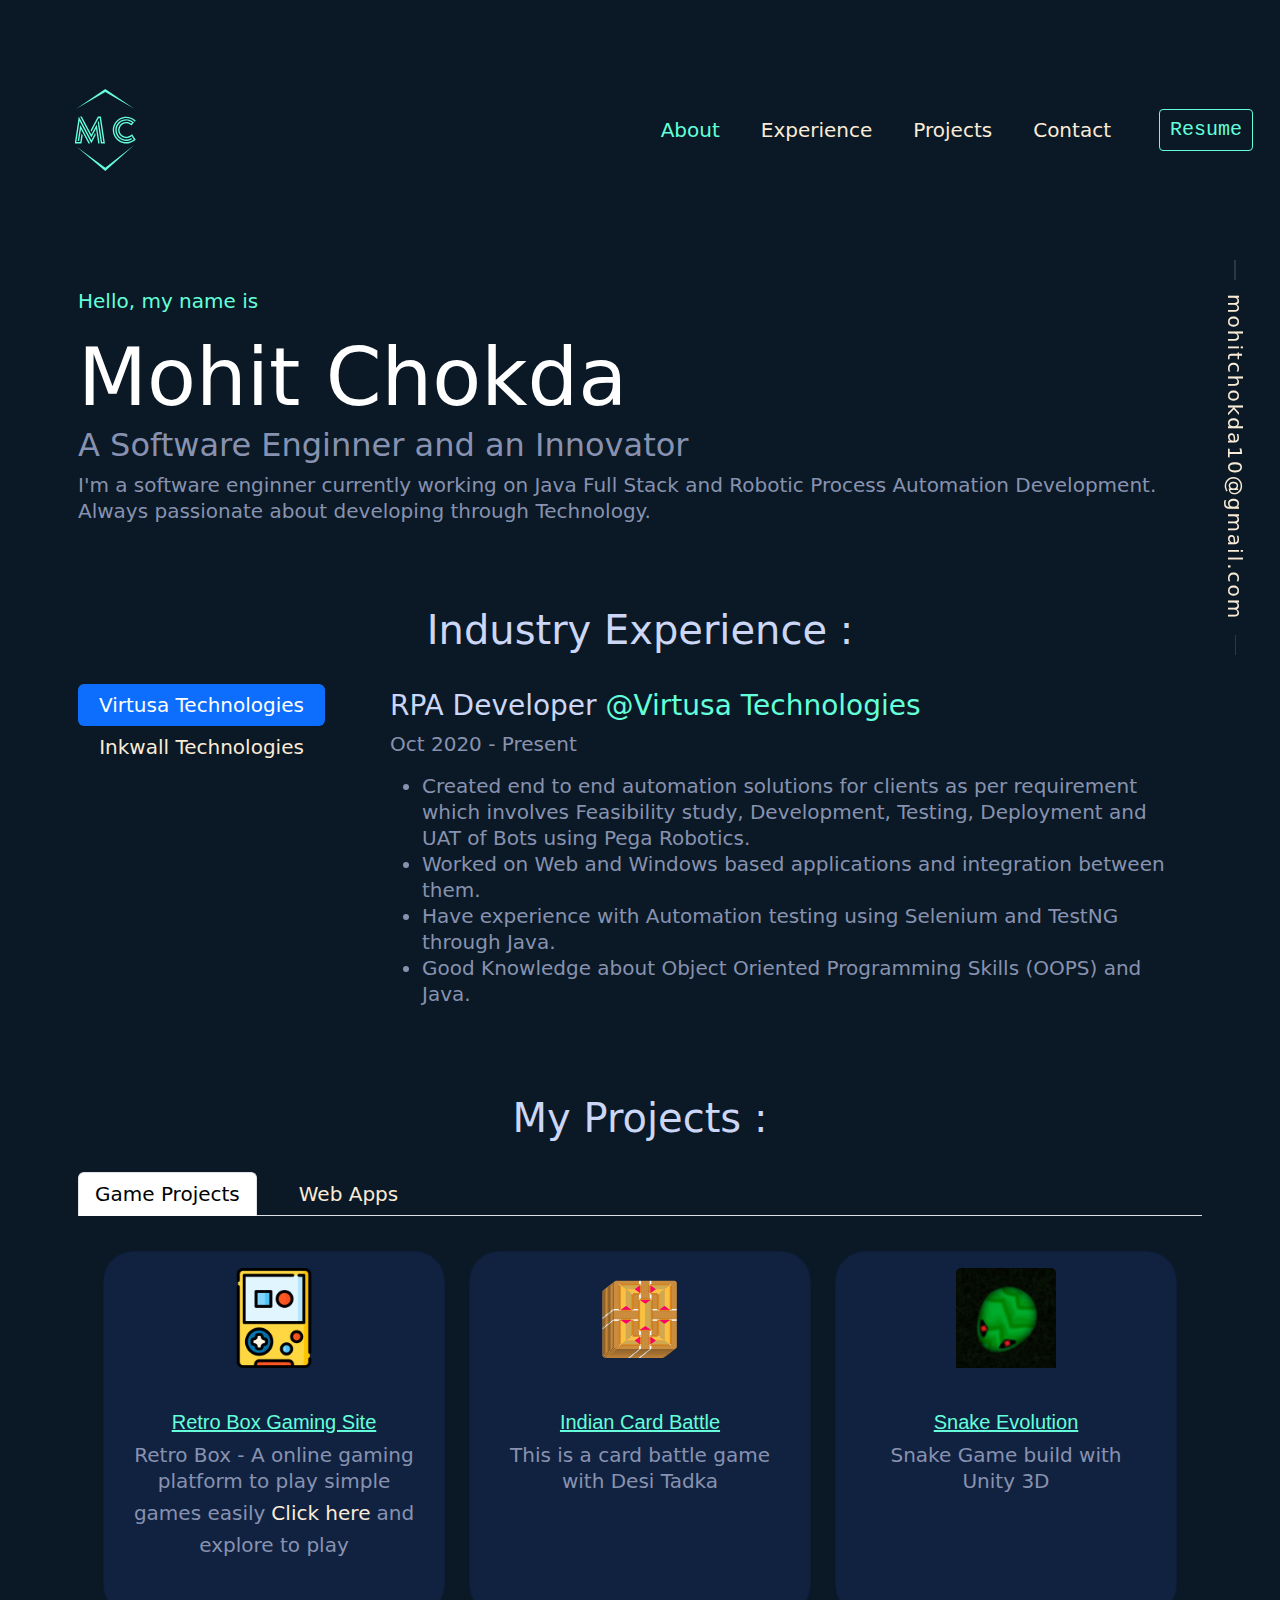
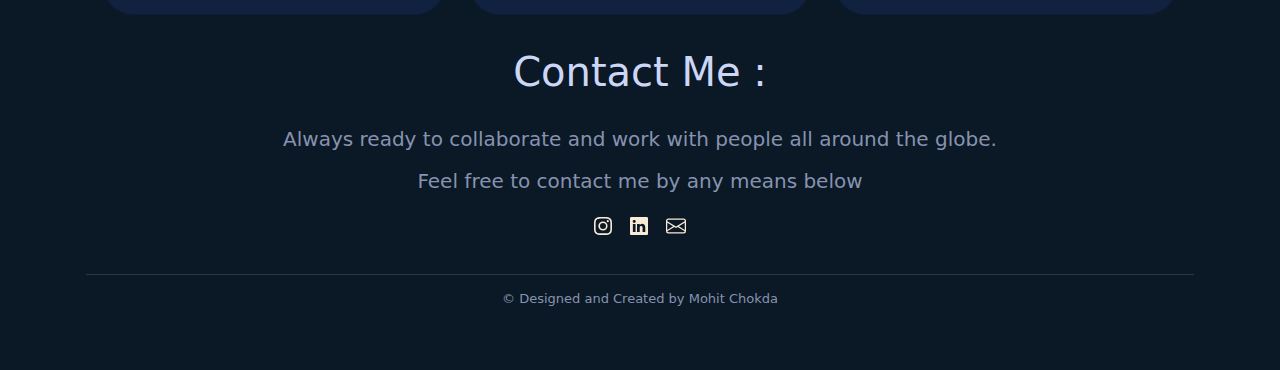
<file: index.html>
<html>
  <head>
    <title>Mohit Chokda</title>
     <!-- Latest compiled and minified CSS -->
      <meta name="viewport" content="width=device-width, initial-scale=1">
      <link href="https://cdn.jsdelivr.net/npm/bootstrap@5.3.3/dist/css/bootstrap.min.css" rel="stylesheet" integrity="sha384-QWTKZyjpPEjISv5WaRU9OFeRpok6YctnYmDr5pNlyT2bRjXh0JMhjY6hW+ALEwIH" crossorigin="anonymous">
      <!--<script src="https://cdn.jsdelivr.net/npm/@popperjs/core@2.11.8/dist/umd/popper.min.js" integrity="sha384-I7E8VVD/ismYTF4hNIPjVp/Zjvgyol6VFvRkX/vR+Vc4jQkC+hVqc2pM8ODewa9r" crossorigin="anonymous"></script> -->
      <link rel="stylesheet" type="text/css" href="/MyAssets/Css/mystyles.css">
  </head>
  <body>
    <!--BootStrap Scripts-->
    <script src="https://cdn.jsdelivr.net/npm/bootstrap@5.3.3/dist/js/bootstrap.min.js" integrity="sha384-0pUGZvbkm6XF6gxjEnlmuGrJXVbNuzT9qBBavbLwCsOGabYfZo0T0to5eqruptLy" crossorigin="anonymous"></script>
    
    <!--Navigation Bar-->
    <header>
      <nav style="background-color: #0a1925;" class="navbar navbar-expand-lg">
        <div class="container-fluid">
          <a class="navbar-brand" href="#">
            <div style="transform: scale(0.35);">
              <svg width="174.55223880597015" height="233.9" viewBox="0 0 200 268" class="css-1j8o68f">
                <defs id="SvgjsDefs2175"></defs><g id="SvgjsG2176" featurekey="rootContainer" transform="matrix(1,0,0,1,0,0)" fill="#64ffda">
                  <path xmlns="http://www.w3.org/2000/svg" fill-rule="evenodd" d="M5,65 L100,0 L195, 65 L100, 10 z M5,188 L100,268 L195,183 L100, 258 z"></path></g>
                  <g id="SvgjsG2177" featurekey="nameFeature-0" transform="matrix(3.152336495181769,0,0,3.152336495181769,-0.0000030063023521249475,52.2980584036763)" fill="#64ffda">
                    <path d="M5.64 11.96 l11.6 21.8 l4.84 -8.96 l2.32 15.2 l1.44 0 l-3 -19.68 l-5.6 10.36 l-9.96 -18.72 l-1.64 0 z M18.4 22.72 l-1.88 3.48 l0.84 1.52 l2.64 -5 l3.52 -6.56 l0.12 -0.28 l1.32 -2.44 l0.96 0 l0.12 0.96 l3 19.52 l0.68 4.6 l-1.32 0 l-3.04 -19.8 l-0.36 -2.4 l-1.12 2.12 l3.2 20.96 l-0.04 0 l0.12 0.6 l4.24 0 l-4.24 -28.04 l-3.08 0 z M15.96 34.12 l-11.48 -21.64 l-0.24 -0.4 l-4.24 27.92 l7 0 l1.28 -8.28 l-0.84 -1.56 l-0.32 -0.6 l-1.36 8.96 l-4.08 0 l3.36 -21.92 l12.24 23.04 l4.36 -8.28 l-0.32 -2.12 l-0.04 -0.28 l-4 7.6 z M6.48 25.240000000000002 l7.84 14.76 l1.64 0 l-10.24 -19.24 l-2.6 16.72 l1.44 0 z M58.925 30.880000000000003 c-2.52 1.64 -3.76 2.12 -5.48 2.12 c-1.2 0 -2.32 -0.32 -3.4 -0.96 c-2.12 -1.28 -3.56 -3.6 -3.56 -6 c0 -1.28 0.32 -2.48 0.96 -3.56 c1.24 -2.16 3.6 -3.44 6 -3.44 c1.52 0 2.88 0.44 4.04 1.28 c0.2 0.12 0.44 0.28 0.72 0.56 l0.6 0.44 l2.68 -3.16 l-0.44 -0.44 c-0.28 -0.28 -0.64 -0.52 -1.08 -0.8 c-1.88 -1.44 -4.08 -2.16 -6.52 -2.16 c-3 0 -5.76 1.16 -7.96 3.28 c-2.12 2.24 -3.32 5 -3.32 8 s1.2 5.84 3.32 7.96 s4.96 3.32 7.96 3.32 c2.16 0 4.16 -0.6 6.04 -1.8 l-0.8 -1.2 c-1.64 1.08 -3.36 1.6 -5.24 1.6 c-2.6 0 -5.08 -1.04 -6.96 -2.92 s-2.88 -4.36 -2.88 -6.96 s1 -5.04 2.88 -6.92 c1.88 -1.92 4.36 -2.92 6.96 -2.92 c1.96 0 3.84 0.6 5.72 1.84 l0.32 0.28 l-0.88 1 c-0.12 -0.04 -0.2 -0.08 -0.28 -0.16 c-1.48 -1 -3.12 -1.52 -4.88 -1.52 c-1.56 0 -2.96 0.36 -4.2 1.08 c-2.52 1.48 -4.2 4.4 -4.2 7.32 c0 1.4 0.4 2.8 1.16 4.12 c1.56 2.68 4.4 4.32 7.24 4.32 c1.88 0 3.4 -0.56 5.68 -2 l2.24 3.32 c-2.92 1.92 -5.2 2.72 -7.92 2.72 c-2.24 0 -4.32 -0.56 -6.24 -1.68 c-3.88 -2.24 -6.28 -6.32 -6.28 -10.8 c0 -2.24 0.56 -4.32 1.68 -6.28 c2.24 -3.84 6.36 -6.24 10.84 -6.24 c3.16 0 6.16 1.16 8.44 3.28 l0.24 0.2 l0.32 0.32 l1 -1.04 l-0.56 -0.56 c-2.56 -2.28 -5.92 -3.6 -9.44 -3.6 c-2.52 0 -4.84 0.6 -6.96 1.84 c-4.24 2.44 -7 7.12 -7 12.08 c0 2.44 0.64 4.76 1.92 6.92 c2.52 4.32 7.04 7.04 12.04 7.04 c3.16 0 5.8 -1 9.36 -3.44 l0.56 -0.36 l-3.8 -5.72 z"></path>
                  </g>
              </svg>
            </div>
          </a>
          <button class="navbar-toggler" type="button" data-bs-toggle="collapse" data-bs-target="#navbarNavDropdown" aria-controls="navbarNavDropdown" aria-expanded="false" aria-label="Toggle navigation">
            <span class="navbar-toggler-icon"></span>
          </button>
          <div class="collapse navbar-collapse" id="navbarNavDropdown">
            <ul class="navbar-nav ms-auto">
              <li class="nav-item">
                <a class="nav-link active" aria-current="page" href="#">About</a>
              </li>
              <li class="nav-item">
                <a class="nav-link" href="#Experience">Experience</a>
              </li>
              <li class="nav-item">
                <a class="nav-link" href="#Projects">Projects</a>
              </li>
              <li class="nav-item">
                <a class="nav-link" href="#Contact">Contact</a>
              </li>
      <!-- 
              <li class="nav-item dropdown">
                <a class="nav-link dropdown-toggle" href="#" role="button" data-bs-toggle="dropdown" aria-expanded="false">
                  Dropdown link
                </a>
                <ul class="dropdown-menu">
                  <li><a class="dropdown-item" href="#">Action</a></li>
                  <li><a class="dropdown-item" href="#">Another action</a></li>
                  <li><a class="dropdown-item" href="#">Something else here</a></li>
                </ul>
              </li> -->
            </ul>
          </div>
          <a target="_blank" type="button" class="resumeBtn" href="MyDocs/Resume/Mohit_Resume.pdf" rel="noopener norefferer">Resume</a>
        </div>
      </nav>
    </header>
    
    <!--Email right pane-->
    <div class="position-fixed right">
      <div class="vr-email flex-column">
        <div class="vr" style="width: 2px;"></div>
        <a href="mailto:mohitchokda10@gmail.com">mohitchokda10@gmail.com</a>
        <div class="vr"></div>
      </div>
    </div>

    <!--Intro Section-->
    <div id="content" class="container">
      <p style="color:64ffda">Hello, my name is</p>
      <h1 class="big-text">Mohit Chokda</h1>
      <h2>A Software Enginner and an Innovator</h2>
      <p>I'm a software enginner currently working on Java Full Stack and Robotic Process Automation Development. Always passionate about developing through Technology.</p>
    </div>
    
    <!--Experience Section-->
    <div id="Experience" class="container">
      <h1 class="sub-head">Industry Experience :</h1>
      <div class="row align-items-start">
        <div class="col-3">
        <div class="nav flex-column nav-pills me-3 text-wrap" id="v-pills-tab" role="tablist" aria-orientation="vertical">
          <button class="nav-link active" id="virtusa-tab" data-bs-toggle="pill" data-bs-target="#virtusa" type="button" role="tab" aria-controls="virtusa" aria-selected="true">Virtusa Technologies</button>
          <button class="nav-link" id="v-pills-profile-tab" data-bs-toggle="pill" data-bs-target="#Inkwall" type="button" role="tab" aria-controls="v-pills-profile" aria-selected="false">Inkwall Technologies</button>
        </div>
        </div>
        <!--Experience Data-->
        <div class="col-9">
        <div class="tab-content" id="v-pills-tabContent">
          <div class="tab-pane fade show active" id="virtusa" role="tabpanel" aria-labelledby="virtusa-tab">
            <h3>RPA Developer <span style="color: #64ffda;">@Virtusa Technologies</span></h3>
            <p>Oct 2020 - Present</p>
            <div>
              <ul>
                <li>Created end to end automation solutions for clients as per requirement which involves Feasibility study,
                  Development, Testing, Deployment and UAT of Bots using Pega Robotics.</li>
                <li>Worked on Web and Windows based applications and integration between them.</li>
                <li>Have experience with Automation testing using Selenium and TestNG through Java.</li>
                <li>Good Knowledge about Object Oriented Programming Skills (OOPS) and Java.</li>
              </ul>
            </div>
          </div>
          <div class="tab-pane fade" id="Inkwall" role="tabpanel" aria-labelledby="v-pills-profile-tab">
            <h3>Game Developer Intern <span style="color: #64ffda;">@Inkwall Technologies</span></h3>
            <p>July 2018 - Oct 2018</p>
            <div>
              <ul>
                <li>Developed a 2D platformer using Construct2 game engine</li>
                <li>Have experience in working on game development process</li>
              </ul>
            </div>
          </div>
        </div>
        </div>
      </div>
    </div>

    <!--Projects Section-->
    <div id="Projects" class="container">
      <h1 class="sub-head">My Projects : </h1>
      <ul class="nav nav-tabs" style="margin-top: 20px;" id="myTab" role="tablist">
        <li class="nav-item" role="presentation">
          <button class="nav-link active" id="GameProjects-tab" data-bs-toggle="tab" data-bs-target="#GamePrjs" type="button" role="tab" aria-controls="GamePrjs" aria-selected="true">Game Projects</button>
        </li>
        <li class="nav-item" role="presentation">
          <button class="nav-link" id="webapps-tab" data-bs-toggle="tab" data-bs-target="#webapps" type="button" role="tab" aria-controls="webapps" aria-selected="false">Web Apps</button>
        </li>
        <!-- <li class="nav-item" role="presentation">
          <button class="nav-link" id="android-tab" data-bs-toggle="tab" data-bs-target="#androidApps" type="button" role="tab" aria-controls="androidApps" aria-selected="false">Android Apps</button>
        </li> -->
      </ul>

      <!--Project Section Data Tabs-->
      <div class="tab-content" id="myTabContent">
        <div class="tab-pane active" id="GamePrjs" role="tabpanel" aria-labelledby="GameProjects-tab">
          <div class="row row-cols-1 row-cols-md-3 g-4">
            <div class="col">
                  <div class="card h-100">
                  <a href="/MyAssets/HtmlFiles/RetroBox.html" target="_blank"><img src="/MyAssets/images/retro-game.png" class="card-img-top" alt="RetroBox"></a>
                  <div class="card-body">
                      <h5 class="card-title">Retro Box Gaming Site</h5>
                      <p class="card-text">Retro Box - A online gaming platform to play simple games easily<a href="/MyAssets/HtmlFiles/RetroBox.html" target="_blank"> Click here </a>and explore to play</p>
                  </div>
              </div>
            </div>
            <div class="col">
              <div class="card h-100">
                <a href="pong.html" target="_blank"><img src="/MyAssets/images/CardDeck.png" class="card-img-top" alt="CardBattle"></a>
                <div class="card-body">
                  <h5 class="card-title">Indian Card Battle </h5>
                  <p class="card-text">This is a card battle game with Desi Tadka</p>
                </div>
              </div>
            </div>
            <div class="col">
              <div class="card h-100">
                <a href="pong.html" target="_blank"><img src="/MyAssets/images/snake_Icon.png" class="card-img-top" alt="Snake Evolution"></a>
                <div class="card-body">
                  <h5 class="card-title">Snake Evolution</h5>
                  <p class="card-text">Snake Game build with Unity 3D</p>
                </div>
              </div>
            </div>
            <!-- <div class="col">
              <div class="card h-100">
                <img src="..." class="card-img-top" alt="...">
                <div class="card-body">
                  <h5 class="card-title">Card title</h5>
                  <p class="card-text">This is a longer card with supporting text below as a natural lead-in to additional content. This content is a little bit longer.</p>
                </div>
              </div>
            </div> -->
          </div>



        
        </div>
      <div class="tab-pane fade" id="webapps" role="tabpanel" aria-labelledby="webapps-tab">Web Apps</div>
      <!-- <div class="tab-pane fade" id="androidApps" role="tabpanel" aria-labelledby="android-tab">Android Apps </div>
      </div> -->
    </div>

    <!--Footer About-->
    <footer id="Contact" class="container" style="text-align:center;">
      <h1 class="sub-head">Contact Me  :</h1>

      <div>
        <p>Always ready to collaborate and work with people all around the globe.</p>
        <p>Feel free to contact me by any means below </p>
      <a href="https://www.instagram.com/mohit_chokda">
        <div class="fs-4 mb-3">
          <svg xmlns="http://www.w3.org/2000/svg" width="18" height="18" fill="currentColor" class="bi bi-instagram" viewBox="0 0 16 16">
          <path d="M8 0C5.829 0 5.556.01 4.703.048 3.85.088 3.269.222 2.76.42a3.917 3.917 0 0 0-1.417.923A3.927 3.927 0 0 0 .42 2.76C.222 3.268.087 3.85.048 4.7.01 5.555 0 5.827 0 8.001c0 2.172.01 2.444.048 3.297.04.852.174 1.433.372 1.942.205.526.478.972.923 1.417.444.445.89.719 1.416.923.51.198 1.09.333 1.942.372C5.555 15.99 5.827 16 8 16s2.444-.01 3.298-.048c.851-.04 1.434-.174 1.943-.372a3.916 3.916 0 0 0 1.416-.923c.445-.445.718-.891.923-1.417.197-.509.332-1.09.372-1.942C15.99 10.445 16 10.173 16 8s-.01-2.445-.048-3.299c-.04-.851-.175-1.433-.372-1.941a3.926 3.926 0 0 0-.923-1.417A3.911 3.911 0 0 0 13.24.42c-.51-.198-1.092-.333-1.943-.372C10.443.01 10.172 0 7.998 0h.003zm-.717 1.442h.718c2.136 0 2.389.007 3.232.046.78.035 1.204.166 1.486.275.373.145.64.319.92.599.28.28.453.546.598.92.11.281.24.705.275 1.485.039.843.047 1.096.047 3.231s-.008 2.389-.047 3.232c-.035.78-.166 1.203-.275 1.485a2.47 2.47 0 0 1-.599.919c-.28.28-.546.453-.92.598-.28.11-.704.24-1.485.276-.843.038-1.096.047-3.232.047s-2.39-.009-3.233-.047c-.78-.036-1.203-.166-1.485-.276a2.478 2.478 0 0 1-.92-.598 2.48 2.48 0 0 1-.6-.92c-.109-.281-.24-.705-.275-1.485-.038-.843-.046-1.096-.046-3.233 0-2.136.008-2.388.046-3.231.036-.78.166-1.204.276-1.486.145-.373.319-.64.599-.92.28-.28.546-.453.92-.598.282-.11.705-.24 1.485-.276.738-.034 1.024-.044 2.515-.045v.002zm4.988 1.328a.96.96 0 1 0 0 1.92.96.96 0 0 0 0-1.92zm-4.27 1.122a4.109 4.109 0 1 0 0 8.217 4.109 4.109 0 0 0 0-8.217zm0 1.441a2.667 2.667 0 1 1 0 5.334 2.667 2.667 0 0 1 0-5.334z"></path>
          </svg>
        </div>
      </a>

      <a href="https://www.linkedin.com/in/mohit-chokda">
      <div class="fs-4 mb-3">
        <svg xmlns="http://www.w3.org/2000/svg" width="18" height="18" fill="currentColor" class="bi bi-linkedin" viewBox="0 0 16 16">
        <path d="M0 1.146C0 .513.526 0 1.175 0h13.65C15.474 0 16 .513 16 1.146v13.708c0 .633-.526 1.146-1.175 1.146H1.175C.526 16 0 15.487 0 14.854V1.146zm4.943 12.248V6.169H2.542v7.225h2.401zm-1.2-8.212c.837 0 1.358-.554 1.358-1.248-.015-.709-.52-1.248-1.342-1.248-.822 0-1.359.54-1.359 1.248 0 .694.521 1.248 1.327 1.248h.016zm4.908 8.212V9.359c0-.216.016-.432.08-.586.173-.431.568-.878 1.232-.878.869 0 1.216.662 1.216 1.634v3.865h2.401V9.25c0-2.22-1.184-3.252-2.764-3.252-1.274 0-1.845.7-2.165 1.193v.025h-.016a5.54 5.54 0 0 1 .016-.025V6.169h-2.4c.03.678 0 7.225 0 7.225h2.4z"></path>
        </svg>
      </div>
      </a>
      
      <a href="mailto:mohitchokda10@gmail.com">
      <div class="fs-4 mb-3">
        <svg xmlns="http://www.w3.org/2000/svg" width="20" height="20" fill="currentColor" class="bi bi-envelope" viewBox="0 0 16 16">
        <path d="M0 4a2 2 0 0 1 2-2h12a2 2 0 0 1 2 2v8a2 2 0 0 1-2 2H2a2 2 0 0 1-2-2V4Zm2-1a1 1 0 0 0-1 1v.217l7 4.2 7-4.2V4a1 1 0 0 0-1-1H2Zm13 2.383-4.708 2.825L15 11.105V5.383Zm-.034 6.876-5.64-3.471L8 9.583l-1.326-.795-5.64 3.47A1 1 0 0 0 2 13h12a1 1 0 0 0 .966-.741ZM1 11.105l4.708-2.897L1 5.383v5.722Z"/>
        </svg>
      </div>
      </a>
      <hr/>
      <p style="font-size: 13px;">© Designed and Created by Mohit Chokda</p>
    </footer>
    
  </body>
</html>
</file>
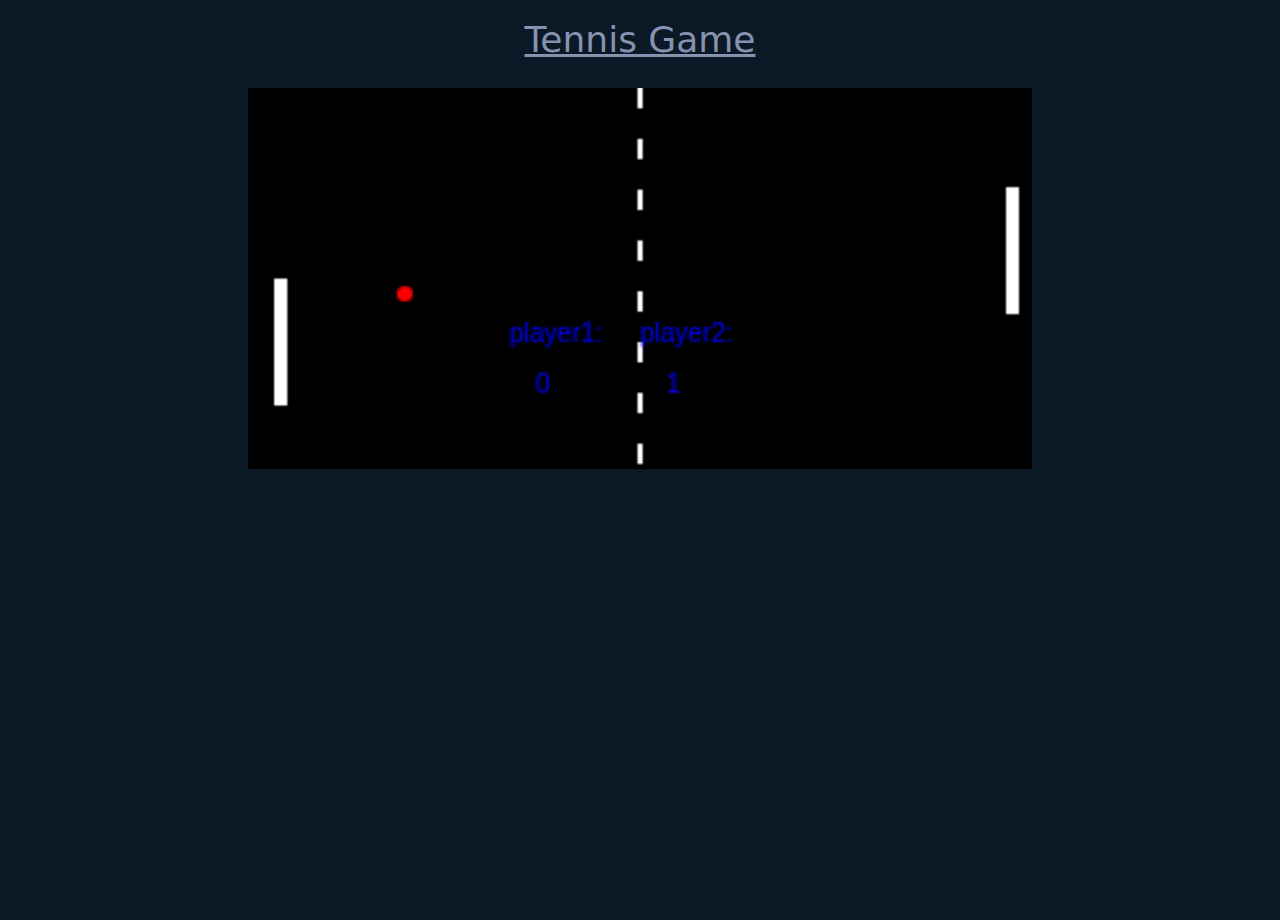
<file: pong.html>
<html>
    <head>
        <title>Mohit's JS Pong Game</title>
     <!-- Latest compiled and minified CSS -->
        <link rel="stylesheet" href="https://maxcdn.bootstrapcdn.com/bootstrap/3.4.1/css/bootstrap.min.css">
      
      <!-- jQuery library -->
        <script src="https://ajax.googleapis.com/ajax/libs/jquery/3.6.0/jquery.min.js"></script>
      
      <!-- Latest compiled JavaScript -->
         <script src="https://maxcdn.bootstrapcdn.com/bootstrap/3.4.1/js/bootstrap.min.js"></script> 
          
        <link rel="stylesheet" type="text/css" href="mystyles.css">
    </head>
    <body>
        <h1 style="text-align: center;"><u>Tennis Game</u></h1>
        <div class="container position-fixed" style="width:800px;height:440px;">
            <canvas id="game" style="width:100%;height:90%;"></canvas>
        </div>
    
    <script>
    var canvas;
    var canvasContext;
    var ballX=5;
    var ballY=5;
    var paddle1Y=document.getElementById('game').height/2;
    var paddle2Y=document.getElementById('game').height/2;
    var player1Score=0;
    var player2Score=0;
    var player_winScreen=false;
    const PADDLE_HEIGHT=50;
    const PADDLE_WIDTH=5;
    const WIN_SCORE=5;

    //ball speed
    var ballSpeedX=5;
    var ballSpeedY=4;
    //if spped is negitive it moves in opp direction

    function getMousePos(evt){
    //get canvas rectangle
    var rect=canvas.getBoundingClientRect();
    //get document
    var root=document.documentElement;
    //substracting values when the mouse is outside the canvas
    var mouseX=evt.clientX -rect.left -root.scrollLeft;
    var mouseY=evt.clientY -rect.top -root.scrollTop;
    return {
    x:mouseX,
    y:mouseY
    };
    }

    function resetScreen(){
    if(player_winScreen){
        player1Score=0;
        player2Score=0;
        player_winScreen=false;
    }
    }
        //onload
        window.onload=function(){
        canvas=document.getElementById('game');
        canvasContext=canvas.getContext('2d');

    var framesPerSecond=30;
    setInterval(function(){
        drawThings();
        moveThings();
    },1000/framesPerSecond);
    //add event listener
    //evt gives mouse position
    canvas.addEventListener('mousemove', 
            function(evt){
        var mousepos=getMousePos(evt);
        paddle1Y=mousepos.y-(PADDLE_HEIGHT/2);//places the mouse at center	   
                        });
    //now we have to use it for player paddle

    canvas.addEventListener('mousedown',resetScreen);
    }
    //computer player
    function computerPlayer(){
    var paddle2Center=paddle2Y+(PADDLE_HEIGHT/2)
    if(paddle2Center < ballY-35)
        paddle2Y=paddle2Y+6;
        else if(paddle2Center > ballY+35)
        paddle2Y=paddle2Y-6;	  
    }
    //to move things
    function moveThings(){
    //change it to change the speed
    if(player_winScreen)
    return;
    computerPlayer();
    ballX=ballX+ballSpeedX;
    ballY=ballY+ballSpeedY;
    //move in x-axis
    if(ballX > canvas.width-50){
    //right side
        if(ballY > paddle2Y && ballY < (paddle2Y+PADDLE_HEIGHT)){
        ballSpeedX = -ballSpeedX;
            var deltaY=ballY-(paddle2Y+PADDLE_HEIGHT/2);
            ballSpeedY=deltaY*(1/3);
        }else{
        player1Score++;
            resetBall();
            
        }		
        }	 
    if(ballX < 32){
    //left side
        if(ballY > paddle1Y && ballY < (paddle1Y+PADDLE_HEIGHT)){
            ballSpeedX = -ballSpeedX;
            var deltaY=ballY-(paddle1Y+PADDLE_HEIGHT/2);
            ballSpeedY=deltaY*(1/3);
            }
        else{
        player2Score++; 
            resetBall();
        
        }		 
        }	 
    //move in y-axis	 
    if(ballY < 0){
        ballSpeedY = -ballSpeedY;
        } 
    if(ballY > canvas.height){
        ballSpeedY = -ballSpeedY;
        } 
    }

    function drawNet(){

    for(var i=0;i<canvas.height;i=i+20)
        drawRect(canvas.width/2-1,i,2,8,'white');
    }

    //to draw
    function drawThings(){
    //black screen
    drawRect(0,0,canvas.width,canvas.height,'black');
    if(player_winScreen){
        canvasContext.fillStyle='white';
    if(player1Score>=WIN_SCORE)
            canvasContext.fillText("LEFT    PLAYER    WINS",400,100);
        else if(player2Score>=WIN_SCORE)
                canvasContext.fillText("RIGHT    PLAYER    WINS",420,100);
    canvasContext.fillText("CLICK    TO     PLAY     AGAIN",450,500);
    return;
    }
    //left paddle
    drawRect(10,paddle1Y,PADDLE_WIDTH,PADDLE_HEIGHT,'white');
    //right paddle
    drawRect(canvas.width-10,paddle2Y,PADDLE_WIDTH,PADDLE_HEIGHT,'white');
    //net
    drawNet();
    //ball
    drawCircle(ballX,ballY,3,'red');
    canvasContext.fillStyle='blue';
    canvasContext.fillText('player1:',100,100);
    canvasContext.fillText(player1Score,110,120);
    canvasContext.fillText('player2:',canvas.width-150,100);
    canvasContext.fillText(player2Score,canvas.width-140,120);
    }
    //function to draw circle
    function drawCircle(cx,cy,radius,color){
    canvasContext.fillStyle=color;
    canvasContext.beginPath();
    canvasContext.arc(cx,cy,radius,0,Math.PI*2,true);
    canvasContext.fill();
    }
    //function to draw rectangle
    function drawRect(x,y,width,height,color){
    canvasContext.fillStyle=color;
    canvasContext.fillRect(x,y,width,height);
    }
    //ball reset function
    function resetBall(){

    if(player1Score >= WIN_SCORE || player2Score >= WIN_SCORE){
    player_winScreen=true;
    }
    ballSpeedX=-ballSpeedX;//changes direction of ball
    ballX=canvas.width/2;
    ballY=canva.height/2;
    }


    </script>
</body>
</html>
</file>
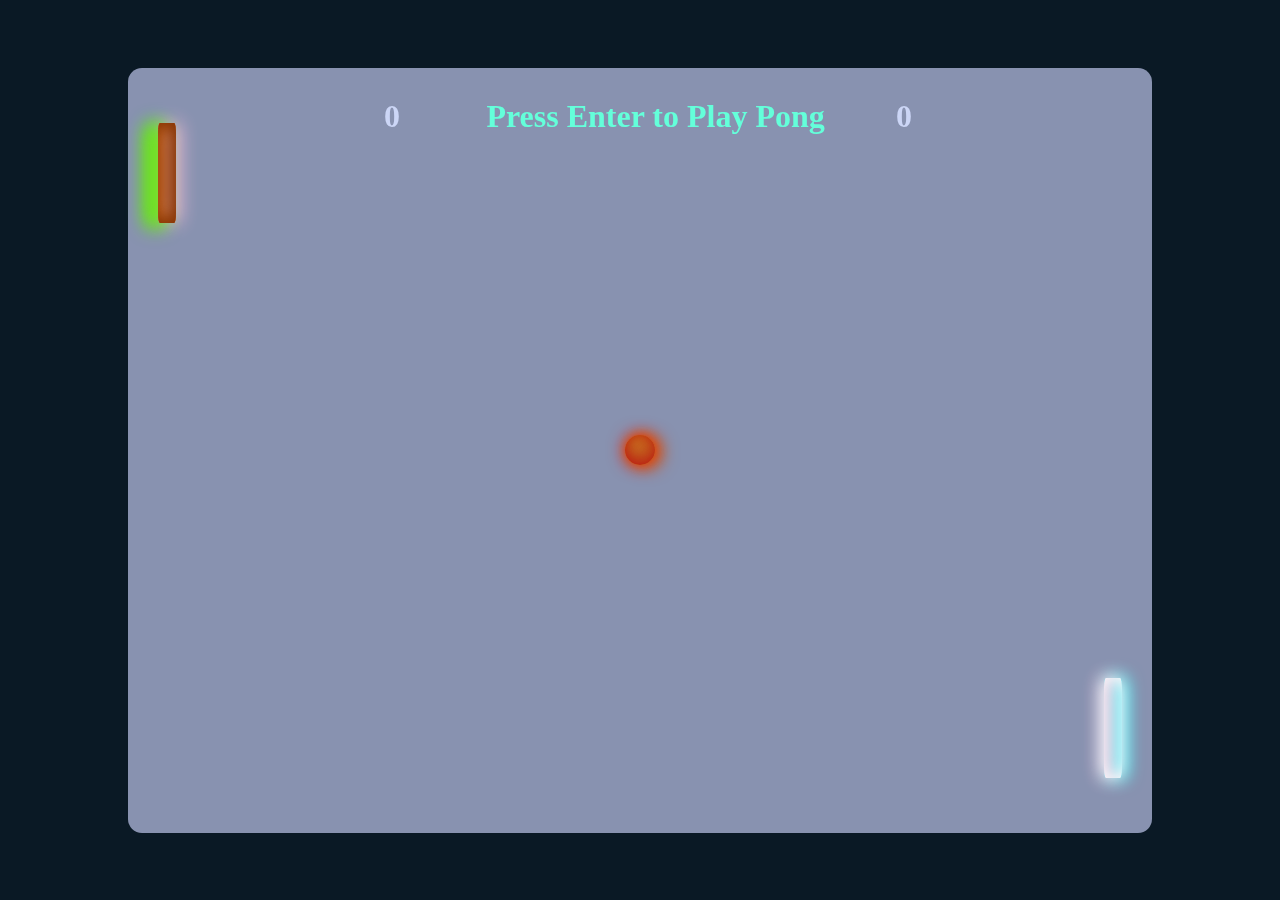
<file: MyAssets/HtmlFiles/pong.html>
<!DOCTYPE html>
<html lang="en">

<head>
    <meta charset="UTF-8">
    <meta name="viewport" content="width=device-width, initial-scale=1.0">

    <title>PONG GAME by Mohit</title>

    <style>
        *{
          margin: 0;
          padding: 0;
          box-sizing: border-box;
        }
        
        body {
          height: 100vh;
          width: 100vw;
          background-color: #0a1925;
          display: flex;
          justify-content: center;
          align-items: center;
        }
        
        .board {
          height: 85vh;
          width: 80vw;
          background-color: #8892b0;
          border-radius: 14px;
        }
        
        .ball {
          height: 30px;
          width: 30px;
          border-radius: 50%;
          position: fixed;
          top: calc(50% - 15px);
          left: calc(50% - 15px);
        }
        
        .ball_effect {
          height: 100%;
          width: 100%;
          border-radius: 100px;
          animation: spinBall 1s linear infinite;
          box-shadow: inset 0 0px 0px #c5490d, 
                    inset 1px -2px 18px #bb1212, 
                    inset -7px -12px 18px #bf611f, 
                    inset 1px -1px 30px #cfb70b, 
                    inset -6px 0 30px #f10a0a, 
                    0 0 18px #e30808, 
                    1px 0px 11px #db8a10, 
                    6px 2px 18px #cd5b0e;
        }
        
        @keyframes spinBall {
          100% {
            -webkit-transform: rotate(360deg);
            transform: rotate(360deg);
          }
        }
        
        .paddle {
          height: 100px;
          width: 18px;
          border-radius: 10%;
          position: fixed;
        }
        
        .paddle_1 {
          top: calc(7.5vh + 55px);
          left: calc(10vw + 30px);
          box-shadow: inset 0 0 18px #893604, 
          inset -6px 0 18px #813509, 
          inset 6px 0 18px #f37706, 
          inset -6px 0 30px #f3bad6, 
          inset 6px 0 30px #e18657,
           -12px 5px 18px #6ee517, 
           4px 0 18px #f3bad6,
            -11px 0px 18px #52f704;
        }
        
        .paddle_2 {
          top: calc(85vh + 7.5vh - 100px - 55px);
          right: calc(10vw + 30px);
          box-shadow: inset 0 0 18px #fff, 
            inset 6px 0 18px #f3bad6,
            inset -6px 0 18px #0ff, inset 6px 0 30px #f3bad6,
            inset -6px 0 30px #0ff,
            0 0 18px #fff, -4px 0 18px #f3bad6, 4px 0 18px #0ff;
        }
        
        .player_1_score {
          height: 50px;
          width: 50px;
          color: #ccd6f6;
          position: fixed;
          left: 30vw;
          margin-top: 30px;
        }
        
        .player_2_score {
          height: 50px;
          width: 50px;
          color: #ccd6f6;
          position: fixed;
          left: 70vw;
          margin-top: 30px;
        }
        
        .message {
          position: fixed;
          /* color: #48426d; */
          height: 10vh;
          width: 30vw;
          color: #64ffda;
          left: 38vw;
          margin: 30px auto auto auto;
          text-shadow: #52f704;
          filter: blur(2);
        }

        @media (max-width: 768px) {
            .board{
                height: 40vh;
                align-self: flex-start;
                margin-top: 50px;
            }
            .paddle_1 {
                top: calc(7.5vh + 35px);
                left: calc(10vw + 20px);
            }
            .paddle_2 {
                top: 30vh;
            }
            .paddle {
                height: 50px;
                width: 8px;
            }
            .ball{
                height: 15px;
                width: 15px;
                top: 20vh;
            }
            .message{
                scale: 0.8;
            }
        }
    </style>

    
</head>

<body>
    <div class="board" onmousemove="movePaddle(event)" ontouchmove="movePaddleByTouch(event)" ontouchstart="StartGameByTouch(event)">
        <div class='ball'>
            <div class="ball_effect"></div>
        </div>
        <div class="paddle_1 paddle"></div>
        <div class="paddle_2 paddle"></div>
        <h1 class="player_1_score">0</h1>
        <h1 class="player_2_score">0</h1>
        <h1 class="message">
            Press Enter to Play Pong
        </h1>
    </div>


    <script>
        let gameState = 'start';
        let paddle_1 = document.querySelector('.paddle_1');
        let paddle_2 = document.querySelector('.paddle_2');
        let board = document.querySelector('.board');
        let initial_ball = document.querySelector('.ball');
        let ball = document.querySelector('.ball');
        let score_1 = document.querySelector('.player_1_score');
        let score_2 = document.querySelector('.player_2_score');
        let message = document.querySelector('.message');
        let paddle_1_coord = paddle_1.getBoundingClientRect();
        let paddle_2_coord = paddle_2.getBoundingClientRect();
        let initial_ball_coord = ball.getBoundingClientRect();
        let ball_coord = initial_ball_coord;
        let board_coord = board.getBoundingClientRect();
        let paddle_common = 
            document.querySelector('.paddle').getBoundingClientRect();
        let dx = Math.floor(Math.random() * 4) + 3;
        let dy = Math.floor(Math.random() * 4) + 3;
        let dxd = Math.floor(Math.random() * 2);
        let dyd = Math.floor(Math.random() * 2);
        let WIN_SCORE=10;



        function movePaddle(event){
            //console.log(event.pageY);
            if (gameState == 'play') {
                //console.log(e.pageY +" "+e.clientY + ""+e.screenY);
                let p = event.clientY;
                
                if(p<=board_coord.top){
                    p = board_coord.top;
                }
                if(p+paddle_common.height>=board_coord.bottom){
                    p = board_coord.bottom-paddle_common.height;
                }

                paddle_1.style.top = p+"px";
                paddle_1_coord = paddle_1.getBoundingClientRect();
            }
        };

        function movePaddleByTouch(event){
            //console.log(event.touches[0].clientY);
            if (gameState == 'play') {
                //console.log(e.pageY +" "+e.clientY + ""+e.screenY);
                let p = event.touches[0].clientY;

                if(p<=board_coord.top){
                    p = board_coord.top;
                }
                if(p+paddle_common.height>=board_coord.bottom){
                    p = board_coord.bottom-paddle_common.height;
                }
                paddle_1.style.top = p+"px";
                paddle_1_coord = paddle_1.getBoundingClientRect();
            }
        }

        function StartGameByTouch(e){
            console.log(event.touches[0].clientY);
            if(gameState == 'play') return;

            gameState = gameState == 'start' ? 'play' : 'start';
            if (gameState == 'play') {
              message.innerHTML = 'Game Started';
              message.style.left = 42 + 'vw';
              requestAnimationFrame(() => {
                dx = Math.floor(Math.random() * 4) + 3;
                dy = Math.floor(Math.random() * 4) + 3;
                dxd = Math.floor(Math.random() * 2);
                dyd = Math.floor(Math.random() * 2);
                moveBall(dx, dy, dxd, dyd);
              });
            }
        };

        document.addEventListener('keydown', (e) => {
          if (e.key == 'Enter') {
            gameState = gameState == 'start' ? 'play' : 'start';
            if (gameState == 'play') {
              message.innerHTML = 'Game Started';
              message.style.left = 42 + 'vw';
              requestAnimationFrame(() => {
                dx = Math.floor(Math.random() * 4) + 3;
                dy = Math.floor(Math.random() * 4) + 3;
                dxd = Math.floor(Math.random() * 2);
                dyd = Math.floor(Math.random() * 2);
                moveBall(dx, dy, dxd, dyd);
              });
            }
          }
          if (gameState == 'play') {
            // if (e.key == 'w') {
            //   paddle_1.style.top =
            //     Math.max(
            //       board_coord.top,
            //       paddle_1_coord.top - window.innerHeight * 0.06
            //     ) + 'px';
            //   paddle_1_coord = paddle_1.getBoundingClientRect();
            // }
            // if (e.key == 's') {
            //   paddle_1.style.top =
            //     Math.min(
            //       board_coord.bottom - paddle_common.height,
            //       paddle_1_coord.top + window.innerHeight * 0.06
            //     ) + 'px';
            //   paddle_1_coord = paddle_1.getBoundingClientRect();
            // }
        
            if (e.key == 'ArrowUp') {
              paddle_2.style.top =
                Math.max(
                  board_coord.top,
                  paddle_2_coord.top - window.innerHeight * 0.1
                ) + 'px';
              paddle_2_coord = paddle_2.getBoundingClientRect();
            }
            if (e.key == 'ArrowDown') {
              paddle_2.style.top =
                Math.min(
                  board_coord.bottom - paddle_common.height,
                  paddle_2_coord.top + window.innerHeight * 0.1
                ) + 'px';
              paddle_2_coord = paddle_2.getBoundingClientRect();
            }
          }
        });
        
        function moveBall(dx, dy, dxd, dyd) {
          if (ball_coord.top <= board_coord.top) {
            dyd = 1;
          }
          if (ball_coord.bottom >= board_coord.bottom) {
            dyd = 0;
          }
          if (
            ball_coord.left <= paddle_1_coord.right &&
            ball_coord.top >= paddle_1_coord.top &&
            ball_coord.bottom <= paddle_1_coord.bottom
          ) {
            dxd = 1;
            dx = Math.floor(Math.random() * 4) + 3;
            dy = Math.floor(Math.random() * 4) + 3;
          }
          if (
            ball_coord.right >= paddle_2_coord.left &&
            ball_coord.top >= paddle_2_coord.top &&
            ball_coord.bottom <= paddle_2_coord.bottom
          ) {
            dxd = 0;
            dx = Math.floor(Math.random() * 4) + 3;
            dy = Math.floor(Math.random() * 4) + 3;
          }
          if (
            ball_coord.left <= board_coord.left ||
            ball_coord.right >= board_coord.right
          ) {
            if (ball_coord.left <= board_coord.left) {
              score_2.innerHTML = +score_2.innerHTML + 1;
            } else {
              score_1.innerHTML = +score_1.innerHTML + 1;
            }
            gameState = 'start';
        
            ball_coord = initial_ball_coord;
            ball.style = initial_ball.style;
            message.innerHTML = 'Press Enter to Play Pong';
            message.style.left = 38 + 'vw';
            return;
          }
          ball.style.top = ball_coord.top + dy * (dyd == 0 ? -1 : 1) + 'px';
          ball.style.left = ball_coord.left + dx * (dxd == 0 ? -1 : 1) + 'px';
          ball_coord = ball.getBoundingClientRect();
          
          requestAnimationFrame(() => {
            moveBall(dx, dy, dxd, dyd);
          });
        }


    </script>
    
</body>
</html>
</file>
<file: MyAssets/Css/mystyles.css>
body {
    margin: 0px;
    width: 100%;
    min-height: 100%;
    overflow-x: hidden;
    background-color: #0a1925;
    color:#8892b0;
    font-family: 'Calibre','Inter','San Francisco','SF Pro Text',-apple-system,system-ui,sans-serif;
    font-size: 20px;
    line-height: 1.3;
}
a{
   color: antiquewhite; 
   display: inline-block;
   text-decoration: none;
   padding: 6px;
}
a:hover, a:focus,.nav-link:hover{
    color:#64ffda;
    background-color: transparent;
    text-decoration: none;
}
.container{
    margin-top: 20px;
    margin-bottom: 15px;
    padding: 8px;
}
.resumeBtn{
    color: #64ffda;
    background-color: transparent;
    border: 1px solid #64ffda;
    border-radius: 4px;
    padding: 0.75rem 1rem;
    font-family: 'SF Mono','Fira Code','Fira Mono','Roboto Mono',monospace;
    line-height: 1;
    text-decoration: none;
    cursor: pointer;
    margin-left: 15px;
    font-size: 20px;
    padding: 10px;
    margin: 15px;
}
.sub-head{
    text-align: center;
    margin: 30px;
    color: #ccd6f6;
    font-family: 'Calibre','Inter','San Francisco','SF Pro Text',-apple-system,system-ui,sans-serif;
}
.big-text {
    color:white;
    margin: 0px;
    font-size: clamp(40px, 8vw, 80px);
  }
 .vr-email{
    writing-mode: vertical-lr;
    text-orientation: mixed;
    letter-spacing: 0.1em;
 }
 .right{
    background-attachment: fixed;
    position: absolute;
    margin-left: 95%;
    margin-right: 20px;
 }
 .prj-lists{
    padding: 0%;
    margin: 20px;
    display: grid;
    grid-template-columns: repeat(auto-fill, minmax(250px, 1fr));
    gap: 20px;
    position: relative;
 }

 .card-body{
   padding: 1rem;
   text-align: center;
   background-color: #112240;
   color: #8892b0;
   border-radius: 30px;
   flex-grow: 1;
 }
 .card-title{
   margin-top: 10px; 
   color: #64ffda;
   text-decoration:underline;
   font-family: 'Gill Sans', 'Gill Sans MT', Calibri, 'Trebuchet MS', sans-serif;
}
 .card{
    text-align: center;
    background-color: #112240;
    border-radius: 30px;
    margin-top: 30px;
    padding: 10px;
 }
 .card-img-top{
   width: 100px;
   height: 100px;
   align-self: center;
   margin-bottom: 10px;
 }

 .prj-inner{
    padding: 10px;
    text-align: center;
 }
 .nav-item{
   padding-right: 25px;
 }
 .nav-link{
   color: antiquewhite;
 }
 .nav-link:hover{
   color: #64ffda;
 }
 .navbar-nav .nav-link.active{
   color: #64ffda;
 }
 .navbar-toggler{
   background-color: #64ffda;
 }
 .navbar-toggler:focus{
   box-shadow: none;
 }
h3{
   color: #ccd6f6;
}
.tab-content{
   padding: 5px;
   margin-left: 20px;
   margin-right: 20px;
}
#Contact{
   align-items: center;
}

@media (max-width: 768px) {
   .col-3 {
     width: 100%;
   }
   .vr-email{
      display: none;
   }
 }
</file>
<file: mystyles.css>
body {
    margin: 0px;
    width: 100%;
    min-height: 100%;
    overflow-x: hidden;
    background-color: #0a1925;
    color:#8892b0;
    font-family: 'Calibre','Inter','San Francisco','SF Pro Text',-apple-system,system-ui,sans-serif;
    font-size: 20px;
    line-height: 1.3;
}
a{
   color: antiquewhite; 
   display: inline-block;
   text-decoration: none;
   padding: 6px;
}
a:hover, a:focus,.nav-link:hover{
    color:#64ffda;
    background-color: transparent;
    text-decoration: none;
}
.container{
    margin-top: 20px;
    margin-bottom: 15px;
    padding: 8px;
}
.resumeBtn{
    color: #64ffda;
    background-color: transparent;
    border: 1px solid #64ffda;
    border-radius: 4px;
    padding: 0.75rem 1rem;
    font-family: 'SF Mono','Fira Code','Fira Mono','Roboto Mono',monospace;
    line-height: 1;
    text-decoration: none;
    cursor: pointer;
    margin-left: 15px;
    font-size: 20px;
    padding: 10px;
    margin: 15px;
}
.sub-head{
    text-align: center;
    margin: 30px;
    color: #ccd6f6;
    font-family: 'Calibre','Inter','San Francisco','SF Pro Text',-apple-system,system-ui,sans-serif;
}
.big-text {
    color:white;
    margin: 0px;
    font-size: clamp(40px, 8vw, 80px);
  }
 .vr-email{
    writing-mode: vertical-lr;
    text-orientation: mixed;
    letter-spacing: 0.1em;
 }
 .right{
    background-attachment: fixed;
    position: absolute;
    margin-left: 95%;
    margin-right: 20px;
 }
 .prj-lists{
    padding: 0%;
    margin: 20px;
    display: grid;
    grid-template-columns: repeat(auto-fill, minmax(250px, 1fr));
    gap: 20px;
    position: relative;
 }

 .card-body{
   padding: 1rem;
   text-align: center;
   background-color: #112240;
   color: #8892b0;
   border-radius: 30px;
   flex-grow: 1;
 }
 .card-title{
   margin-top: 10px; 
   color: #64ffda;
   text-decoration:underline;
   font-family: 'Gill Sans', 'Gill Sans MT', Calibri, 'Trebuchet MS', sans-serif;
}
 .card{
    text-align: center;
    background-color: #112240;
    border-radius: 30px;
    margin-top: 30px;
    padding: 10px;
 }
 .card-img-top{
   width: 100px;
   height: 100px;
   align-self: center;
   margin-bottom: 10px;
 }

 .prj-inner{
    padding: 10px;
    text-align: center;
 }
 .nav-item{
   padding-right: 25px;
 }
 .nav-link{
   color: antiquewhite;
 }
 .nav-link:hover{
   color: #64ffda;
 }
 .navbar-nav .nav-link.active{
   color: #64ffda;
 }
 .navbar-toggler{
   background-color: #64ffda;
 }
 .navbar-toggler:focus{
   box-shadow: none;
 }
h3{
   color: #ccd6f6;
}
.tab-content{
   padding: 5px;
   margin-left: 20px;
   margin-right: 20px;
}
#Contact{
   align-items: center;
}

@media (max-width: 768px) {
   .col-3 {
     width: 100%;
   }
   .vr-email{
      display: none;
   }
 }
</file>
